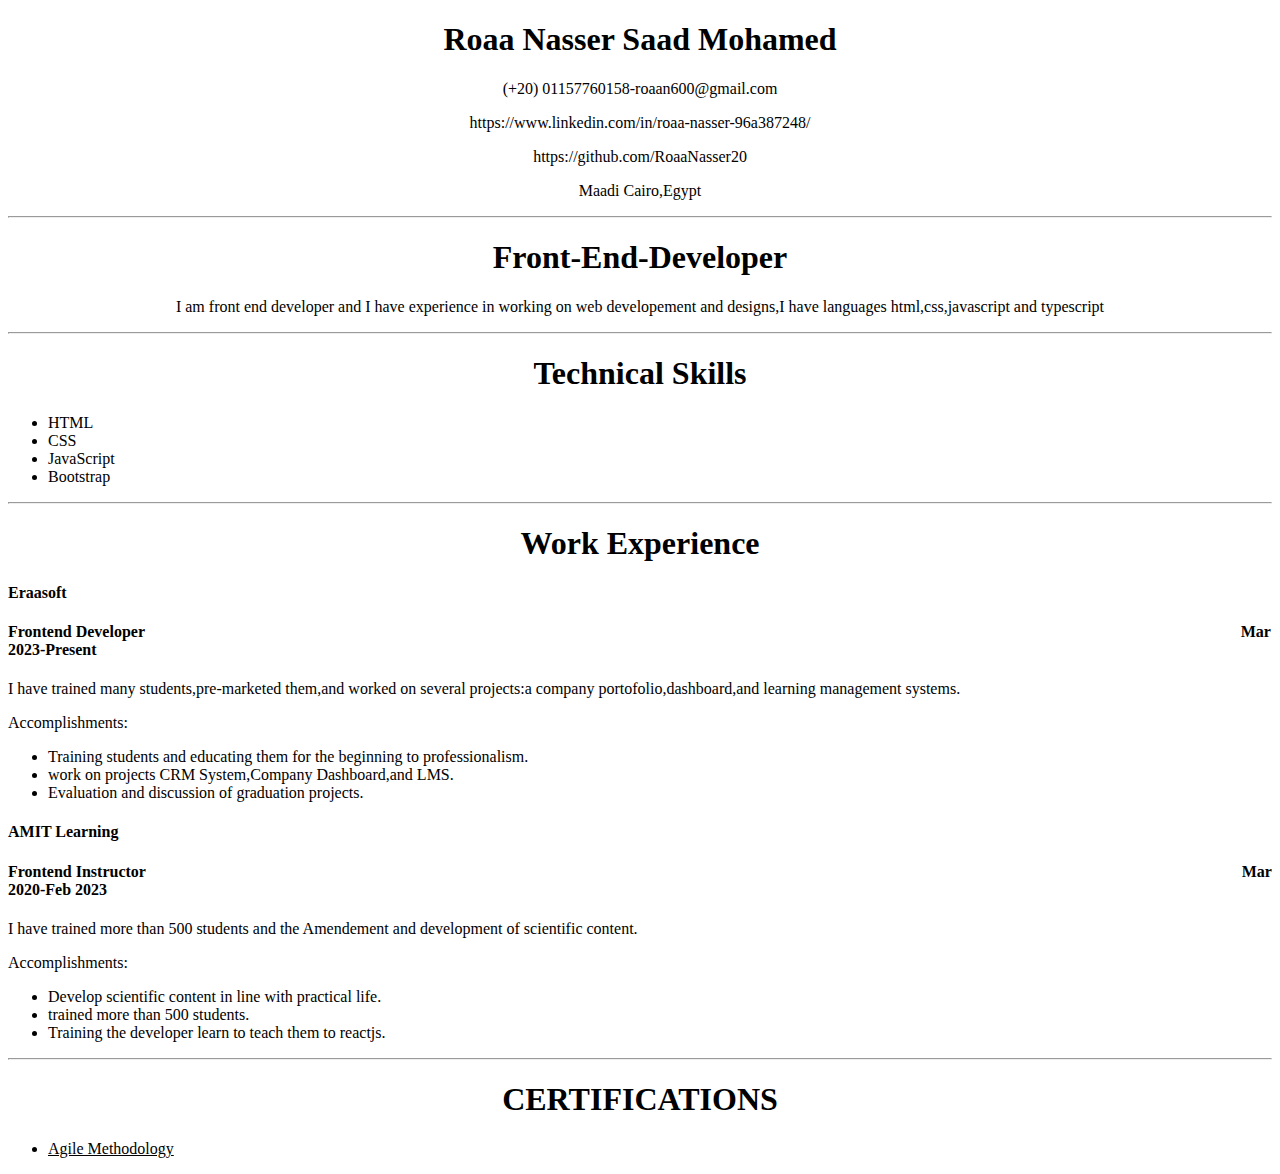
<file: task2/task.html>
<!Doctype html>
<html lang="en">
<head>
   <meta charset="utf-8" />
    
</head>
<body>

    <!--my data-->

    <div style="text-align:center">
        <h1>Roaa Nasser Saad Mohamed</h1>
        <p> (+20) 01157760158-roaan600@gmail.com</p>
        <p>https://www.linkedin.com/in/roaa-nasser-96a387248/</p>
        <p>https://github.com/RoaaNasser20</p>
        <p>  Maadi Cairo,Egypt</p>
    </div>

    <hr />

    <!--job definition-->

    <div style="text-align:center">
        <h1> Front-End-Developer</h1>
        <p> I am front end developer and I have experience in working on web developement and designs,I have languages html,css,javascript and typescript</p>
    </div>
    <hr />

    <!--Technical skills-->

    <div>
        <h1 style="text-align:center"> Technical Skills</h1>
        <ul style="text-align:left">
            <li> HTML</li>
            <li> CSS</li>
            <li> JavaScript</li>
            <li> Bootstrap</li>
        </ul>

    </div>

    <hr />

    <!--Work experience-->

    <h1 style="text-align:center"> Work Experience</h1>
    <h4>Eraasoft</h4>
    <h4>Frontend Developer &emsp;&emsp;&emsp;&emsp;&emsp;&emsp;&emsp;&emsp;&emsp;&emsp;&emsp;&emsp;&emsp;&emsp;&emsp;&emsp;&emsp;&emsp;&emsp;&emsp;&emsp;&emsp;&emsp;&emsp;&emsp;&emsp;&emsp;&emsp;&emsp;&emsp;&emsp;&emsp;&emsp;&emsp;&emsp;&emsp;&emsp;&emsp;&emsp;&emsp;&emsp;&emsp;&emsp;&emsp;&emsp;&emsp;&emsp;&emsp;&emsp;&emsp;&emsp;&emsp;&emsp;&emsp;&emsp;&emsp;&emsp;&emsp;&emsp;&emsp;&emsp;&emsp;&emsp;&emsp;&emsp;&emsp;&emsp;&emsp; Mar 2023-Present</h4>
    <p>I have trained many students,pre-marketed them,and worked on several projects:a company portofolio,dashboard,and learning management systems.</p>
    <p>Accomplishments:</p>
    <ul>
        <li>Training students and educating them for the beginning to professionalism.</li>
        <li>work on projects CRM System,Company Dashboard,and LMS.</li>
        <li>Evaluation and discussion of graduation projects.</li>
    </ul>

   
    <h4>AMIT Learning</h4>
    <h4>Frontend Instructor &emsp;&emsp;&emsp;&emsp;&emsp;&emsp;&emsp;&emsp;&emsp;&emsp;&emsp;&emsp;&emsp;&emsp;&emsp;&emsp;&emsp;&emsp;&emsp;&emsp;&emsp;&emsp;&emsp;&emsp;&emsp;&emsp;&emsp;&emsp;&emsp;&emsp;&emsp;&emsp;&emsp;&emsp;&emsp;&emsp;&emsp;&emsp;&emsp;&emsp;&emsp;&emsp;&emsp;&emsp;&emsp;&emsp;&emsp;&emsp;&emsp;&emsp;&emsp;&emsp;&emsp;&emsp;&emsp;&emsp;&emsp;&emsp;&emsp;&emsp;&emsp;&emsp;&emsp;&emsp;&emsp;&emsp;&emsp;&emsp; Mar 2020-Feb 2023</h4>
    <p>I have trained more than 500  students and the Amendement and development of scientific content.</p>
    <p>Accomplishments:</p>
    <ul>
        <li>Develop scientific content in line with practical life.</li>
        <li>trained more than 500 students.</li>
        <li>Training the developer learn to teach them to reactjs.</li>
    </ul>
    <hr />

    <!--certifications-->

    <h1 style="text-align:center">CERTIFICATIONS</h1>
    <ul>
        <li><u>Agile Methodology</u></li>
    </ul>

</body>
</html>
</file>
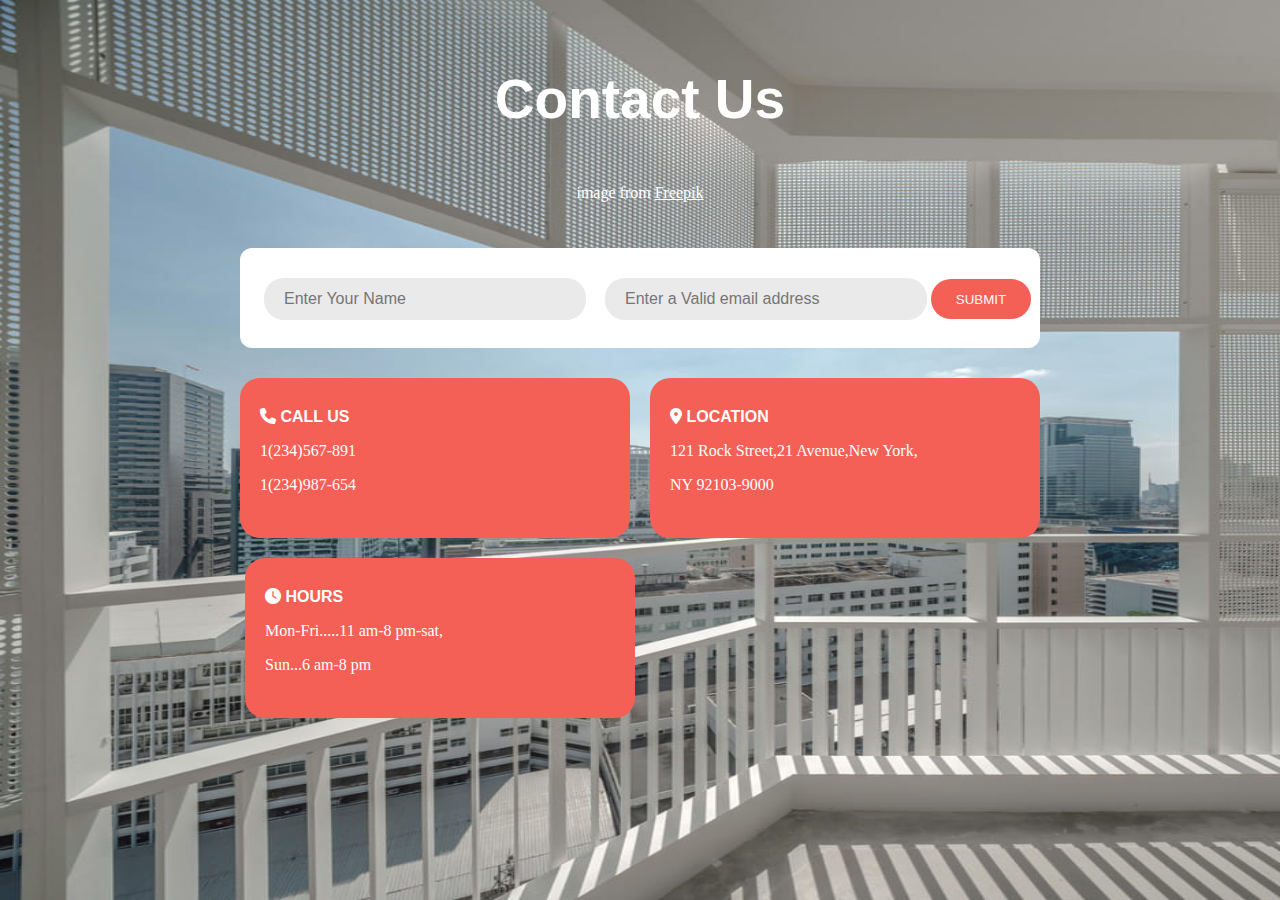
<file: task3/task3.html>
<!DOCTYPE html>
<html>

<head lang="en">
    <meta charset="utf-8" />
    <link rel="stylesheet" href="./task3.css" />
    <link rel="stylesheet" href="https://cdnjs.cloudflare.com/ajax/libs/font-awesome/6.4.2/css/all.min.css" />
</head>

<body>

   <div class="parent">
       <h1 >Contact Us</h1>
       <p>image from <a href="https://www.freepik.com/" style="color: white;">Freepik</a></p>

       <div class="c0">
           <form class="form">
               <input class="inpfield" type="text" placeholder="Enter Your Name" />
               <input class="inpfield" type="text" placeholder="Enter a Valid email address" />
               <input class="button1" type="submit" value="SUBMIT"/>
           </form>
           </div>

        <div class="par2">
           <section class="sections">
               <h1><i class="fa-solid fa-phone"></i> CALL US</h1>
               <p>1(234)567-891</p>
               <p>1(234)987-654</p>
           </section>

           <section class="sections">
               <h1><i class="fa-solid fa-location-dot"></i> LOCATION</h1>
               <p>121 Rock Street,21 Avenue,New York,</p>
                <p>NY 92103-9000</p>
           </section>
           </div>
        <div  class="par3">
            <section class="sections" >
                    <h1><i class="fa-solid fa-clock"></i> HOURS</h1>
                    <p>Mon-Fri.....11 am-8 pm-sat,</p>
                    <P>Sun...6 am-8 pm</P>
               </section>
        </div>
          


    </div>












</body>
</html>
</file>
<file: task3/task3.css>
body {
    background-image: url(img1.jpg);
    background-repeat:no-repeat;
    background-size:1600px 900px;  /*top bottom*/
}
.parent                             /*The container of all the sections*/
{
   background-color:transparent;
   margin-top: 30px;
   display:flex;
   flex-direction:column ;
   justify-content: center;
   align-items: center;
}
.parent>h1                    /*The title*/
{
   font-size: 55px;
   color:white;
   font-family: 'Segoe UI', Tahoma, Geneva, Verdana, sans-serif;
}
.parent>p{
   color:white;
}
.c0
{
  margin-top: 30px;
  background-color: white;
  width:800px;
  height:100px;
  border-radius:12px;
  display:flex;
  justify-content: center;
}


.inpfield
{
   width:300px;
   height:40px;
   border-radius: 20px;
   background-color:#EAEAEA;                                   /*input text color*/
   border:none;
   color:rgb(170, 167, 167);                                   /*font color*/
   font-size: medium;
   margin-top: 30px;
   margin-left: 15px;
   padding-left: 20px;                                        
   
}
.button1
{
   width:100px;
   height:40px;
   border-radius:50px;
   background-color:#F46055;
   border:none;
   color:white;

}

.par2
{
   margin-top: 30px;
   display: flex;
   gap:20px;
}
.sections
{
   background-color: #F46055;
   width:350px;
   height:120px;
   border-radius: 20px;
   color:white;
   padding:20px;
}
.sections>h1{
   font-size: medium;
   font-family: 'Segoe UI', Tahoma, Geneva, Verdana, sans-serif;
}
.par3
{
   margin-right:400px;
   margin-top: 20px;     /*to make it start with the box above it*/
}
</file>
